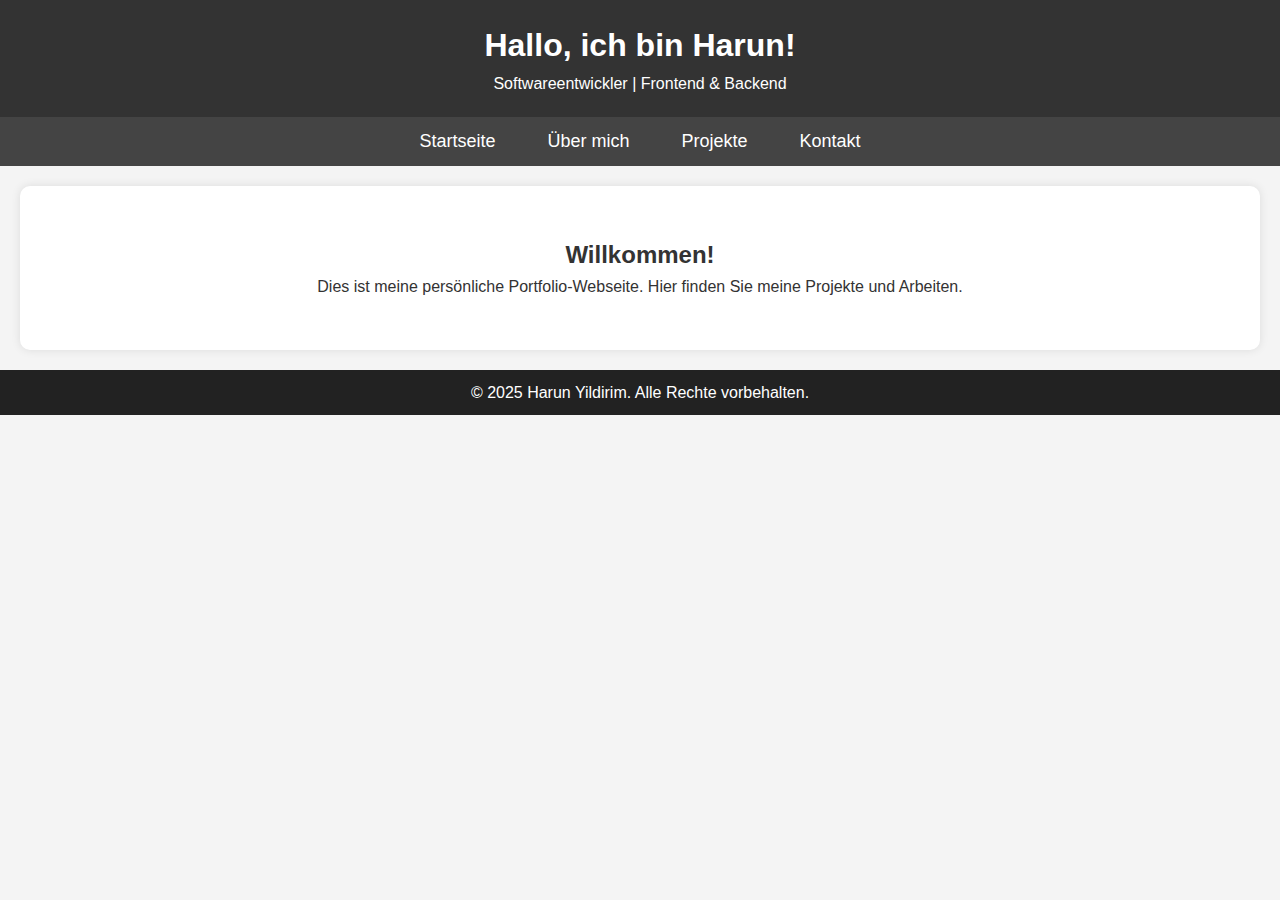
<file: index.html>
<!DOCTYPE html>
<html lang="de">
<head>
    <meta charset="UTF-8">
    <meta name="viewport" content="width=device-width, initial-scale=1.0">
    <title>Mein Portfolio</title>
    <link rel="stylesheet" href="style.css">
</head>
<body>
    <header>
        <h1>Hallo, ich bin Harun!</h1>
        <p>Softwareentwickler | Frontend & Backend</p>
    </header>
    
    <nav>
        <ul>
            <li><a href="index.html">Startseite</a></li>
            <li><a href="about.html">Über mich</a></li>
            <li><a href="projects.html">Projekte</a></li>
            <li><a href="contact.html">Kontakt</a></li>
        </ul>
    </nav>

    <section>
        <h2>Willkommen!</h2>
        <p>Dies ist meine persönliche Portfolio-Webseite. Hier finden Sie meine Projekte und Arbeiten.</p>
    </section>

    <footer>
        <p>&copy; 2025 Harun Yildirim. Alle Rechte vorbehalten.</p>
    </footer>

    <script src="script.js"></script>
</body>
</html>
</file>
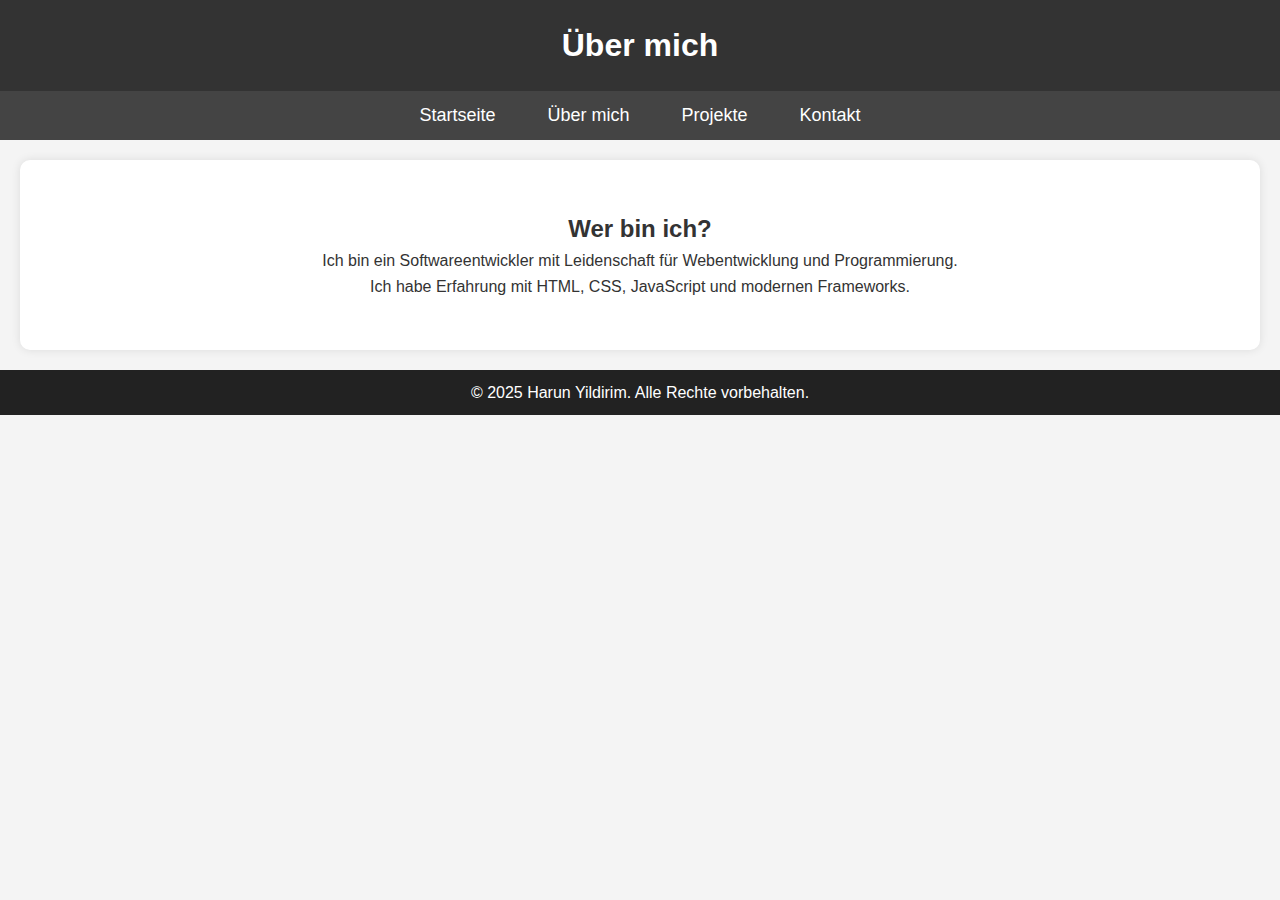
<file: about.html>
<!DOCTYPE html>
<html lang="de">
<head>
    <meta charset="UTF-8">
    <meta name="viewport" content="width=device-width, initial-scale=1.0">
    <title>Über mich</title>
    <link rel="stylesheet" href="style.css">
</head>
<body>
    <header>
        <h1>Über mich</h1>
    </header>

    <nav>
        <ul>
            <li><a href="index.html">Startseite</a></li>
            <li><a href="about.html">Über mich</a></li>
            <li><a href="projects.html">Projekte</a></li>
            <li><a href="contact.html">Kontakt</a></li>
        </ul>
    </nav>

    <section>
        <h2>Wer bin ich?</h2>
        <p>Ich bin ein Softwareentwickler mit Leidenschaft für Webentwicklung und Programmierung.</p>
        <p>Ich habe Erfahrung mit HTML, CSS, JavaScript und modernen Frameworks.</p>
    </section>

    <footer>
        <p>&copy; 2025 Harun Yildirim. Alle Rechte vorbehalten.</p>
    </footer>
</body>
</html>
</file>
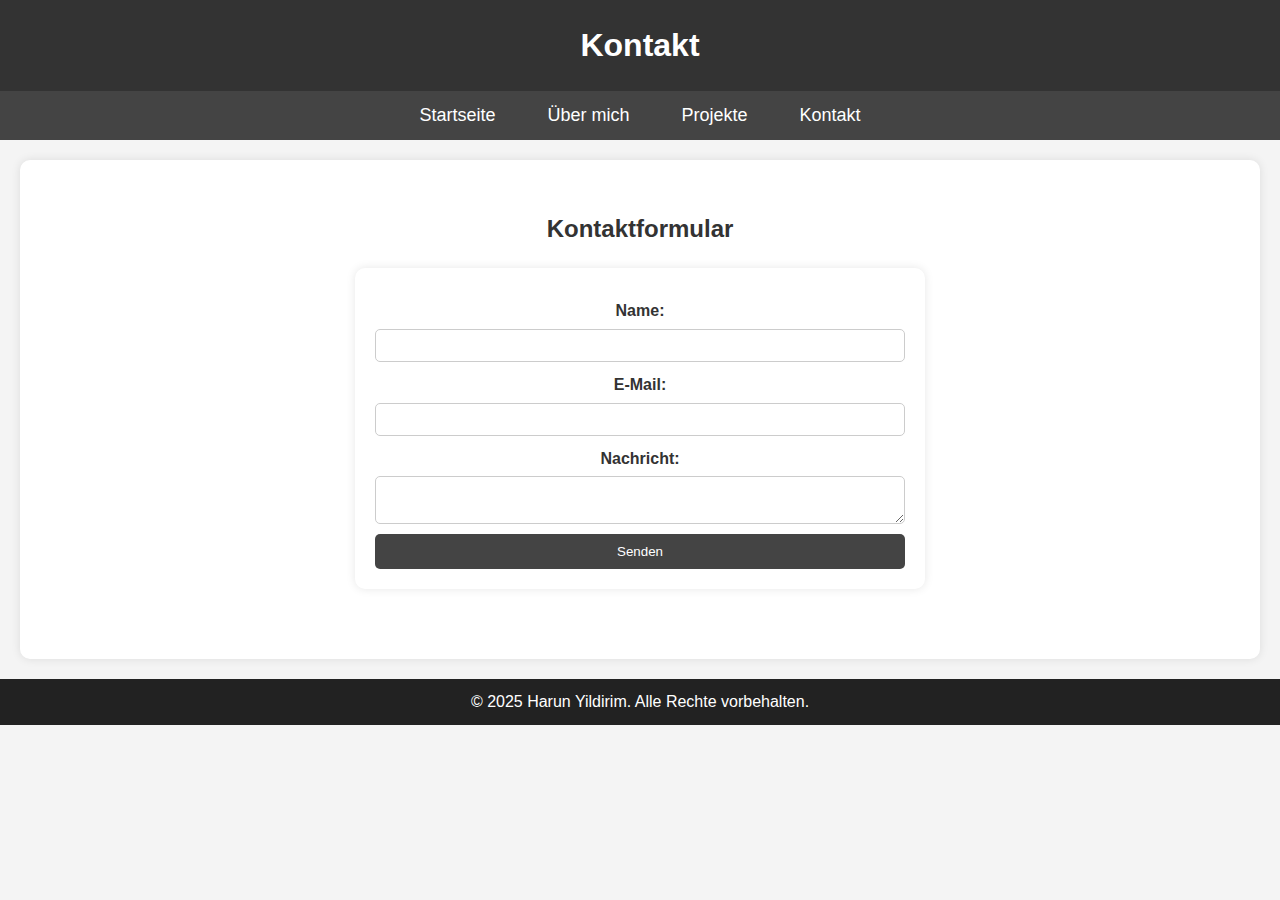
<file: contact.html>
<!DOCTYPE html>
<html lang="de">
<head>
    <meta charset="UTF-8">
    <meta name="viewport" content="width=device-width, initial-scale=1.0">
    <title>Kontakt</title>
    <link rel="stylesheet" href="style.css">
</head>
<body>
    <header>
        <h1>Kontakt</h1>
    </header>

    <nav>
        <ul>
            <li><a href="index.html">Startseite</a></li>
            <li><a href="about.html">Über mich</a></li>
            <li><a href="projects.html">Projekte</a></li>
            <li><a href="contact.html">Kontakt</a></li>
        </ul>
    </nav>

    <section>
        <h2>Kontaktformular</h2>
        <form id="contact-form">
            <label for="name">Name:</label>
            <input type="text" id="name" required>

            <label for="email">E-Mail:</label>
            <input type="email" id="email" required>

            <label for="message">Nachricht:</label>
            <textarea id="message" required></textarea>

            <button type="submit">Senden</button>
        </form>
        <p id="response-message"></p>
    </section>

    <footer>
        <p>&copy; 2025 Harun Yildirim. Alle Rechte vorbehalten.</p>
    </footer>

    <script src="script.js"></script>
</body>
</html>
</file>
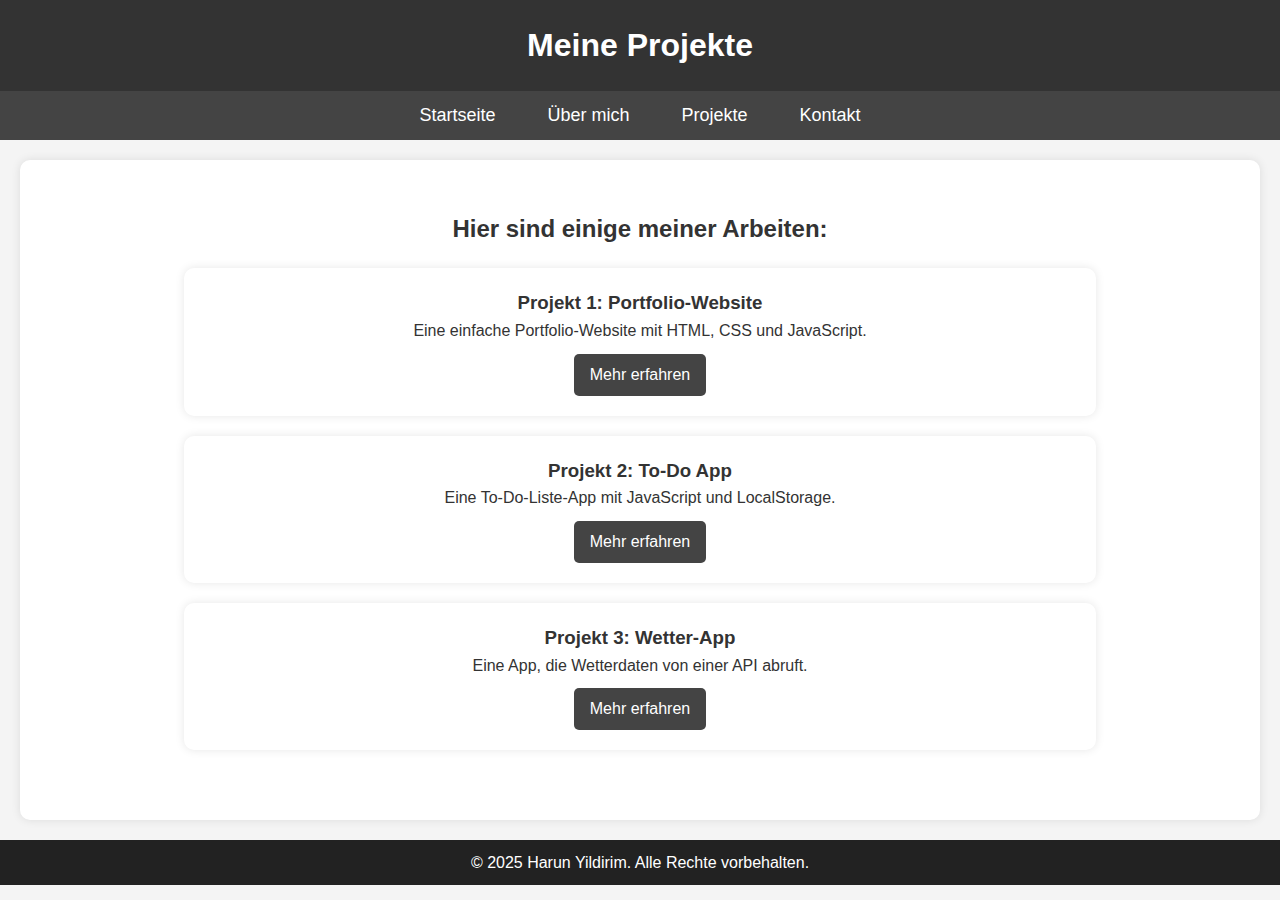
<file: projects.html>
<!DOCTYPE html>
<html lang="de">
<head>
    <meta charset="UTF-8">
    <meta name="viewport" content="width=device-width, initial-scale=1.0">
    <title>Projekte</title>
    <link rel="stylesheet" href="style.css">
</head>
<body>
    <header>
        <h1>Meine Projekte</h1>
    </header>

    <nav>
        <ul>
            <li><a href="index.html">Startseite</a></li>
            <li><a href="about.html">Über mich</a></li>
            <li><a href="projects.html">Projekte</a></li>
            <li><a href="contact.html">Kontakt</a></li>
        </ul>
    </nav>

    <section>
        <h2>Hier sind einige meiner Arbeiten:</h2>

        <div class="project">
            <h3>Projekt 1: Portfolio-Website</h3>
            <p>Eine einfache Portfolio-Website mit HTML, CSS und JavaScript.</p>
            <a href="#">Mehr erfahren</a>
        </div>

        <div class="project">
            <h3>Projekt 2: To-Do App</h3>
            <p>Eine To-Do-Liste-App mit JavaScript und LocalStorage.</p>
            <a href="#">Mehr erfahren</a>
        </div>

        <div class="project">
            <h3>Projekt 3: Wetter-App</h3>
            <p>Eine App, die Wetterdaten von einer API abruft.</p>
            <a href="#">Mehr erfahren</a>
        </div>

    </section>

    <footer>
        <p>&copy; 2025 Harun Yildirim. Alle Rechte vorbehalten.</p>
    </footer>
</body>
</html>
</file>
<file: style.css>
/* Genel Sayfa Ayarları */
* {
    margin: 0;
    padding: 0;
    box-sizing: border-box;
    font-family: Arial, sans-serif;
}

body {
    background-color: #f4f4f4;
    color: #333;
    line-height: 1.6;
    text-align: center;
}

/* Header */
header {
    background: #333;
    color: white;
    padding: 20px 0;
}

/* Menü */
nav ul {
    list-style: none;
    background: #444;
    padding: 10px 0;
    display: flex;
    justify-content: center;
    gap: 20px;
}

nav ul li {
    display: inline;
}

nav ul li a {
    color: white;
    text-decoration: none;
    font-size: 18px;
    padding: 8px 16px;
    transition: 0.3s;
}

nav ul li a:hover {
    background: #555;
    border-radius: 5px;
}

/* İçerik */
section {
    padding: 50px;
    background: white;
    margin: 20px;
    border-radius: 10px;
    box-shadow: 0 0 10px rgba(0, 0, 0, 0.1);
}

/* Footer */
footer {
    background: #222;
    color: white;
    padding: 10px;
    margin-top: 20px;
}

.project {
    background: #fff;
    padding: 20px;
    margin: 20px auto;
    width: 80%;
    border-radius: 10px;
    box-shadow: 0 0 10px rgba(0, 0, 0, 0.1);
}

.project h3 {
    color: #333;
}

.project a {
    display: inline-block;
    margin-top: 10px;
    padding: 8px 16px;
    background: #444;
    color: white;
    text-decoration: none;
    border-radius: 5px;
    transition: 0.3s;
}

.project a:hover {
    background: #666;
}


form {
    display: flex;
    flex-direction: column;
    width: 50%;
    margin: 20px auto;
    padding: 20px;
    background: #fff;
    border-radius: 10px;
    box-shadow: 0 0 10px rgba(0, 0, 0, 0.1);
}

label {
    font-weight: bold;
    margin-top: 10px;
}

input, textarea {
    width: 100%;
    padding: 8px;
    margin-top: 5px;
    border: 1px solid #ccc;
    border-radius: 5px;
}

button {
    margin-top: 10px;
    padding: 10px;
    background: #444;
    color: white;
    border: none;
    border-radius: 5px;
    cursor: pointer;
    transition: 0.3s;
}

button:hover {
    background: #666;
}

#response-message {
    text-align: center;
    margin-top: 10px;
    font-weight: bold;
}


/* Mobil cihazlar için */
@media (max-width: 768px) {
    /* Header */
    header h1 {
        font-size: 24px;
    }

    /* Navigasyon menüsü */
    nav ul {
        flex-direction: column;
        gap: 10px;
    }

    nav ul li a {
        font-size: 16px;
        padding: 10px;
    }

    /* Form */
    form {
        width: 80%;
    }
}

/* Çok küçük ekranlar (telefonlar için) */
@media (max-width: 480px) {
    header h1 {
        font-size: 20px;
    }

    nav ul {
        padding: 0;
    }

    nav ul li a {
        font-size: 14px;
    }

    form {
        width: 90%;
    }

    .project {
        width: 90%;
    }
}


/* Geçiş Efekti */
a, button {
    transition: background-color 0.3s ease, transform 0.3s ease;
}

a:hover, button:hover {
    background-color: #666;
    transform: scale(1.05); /* Biraz büyüme efekti */
}

/* Hover Animasyonu */
.project {
    transition: transform 0.3s ease;
}

.project:hover {
    transform: scale(1.03); /* Proje kutularına hover animasyonu ekledik */
}

/* Sayfa Yükleme Animasyonu */
body {
    animation: fadeIn 1s ease-out;
}

/* Fade-in animasyonu */
@keyframes fadeIn {
    0% { opacity: 0; }
    100% { opacity: 1; }
}
</file>
